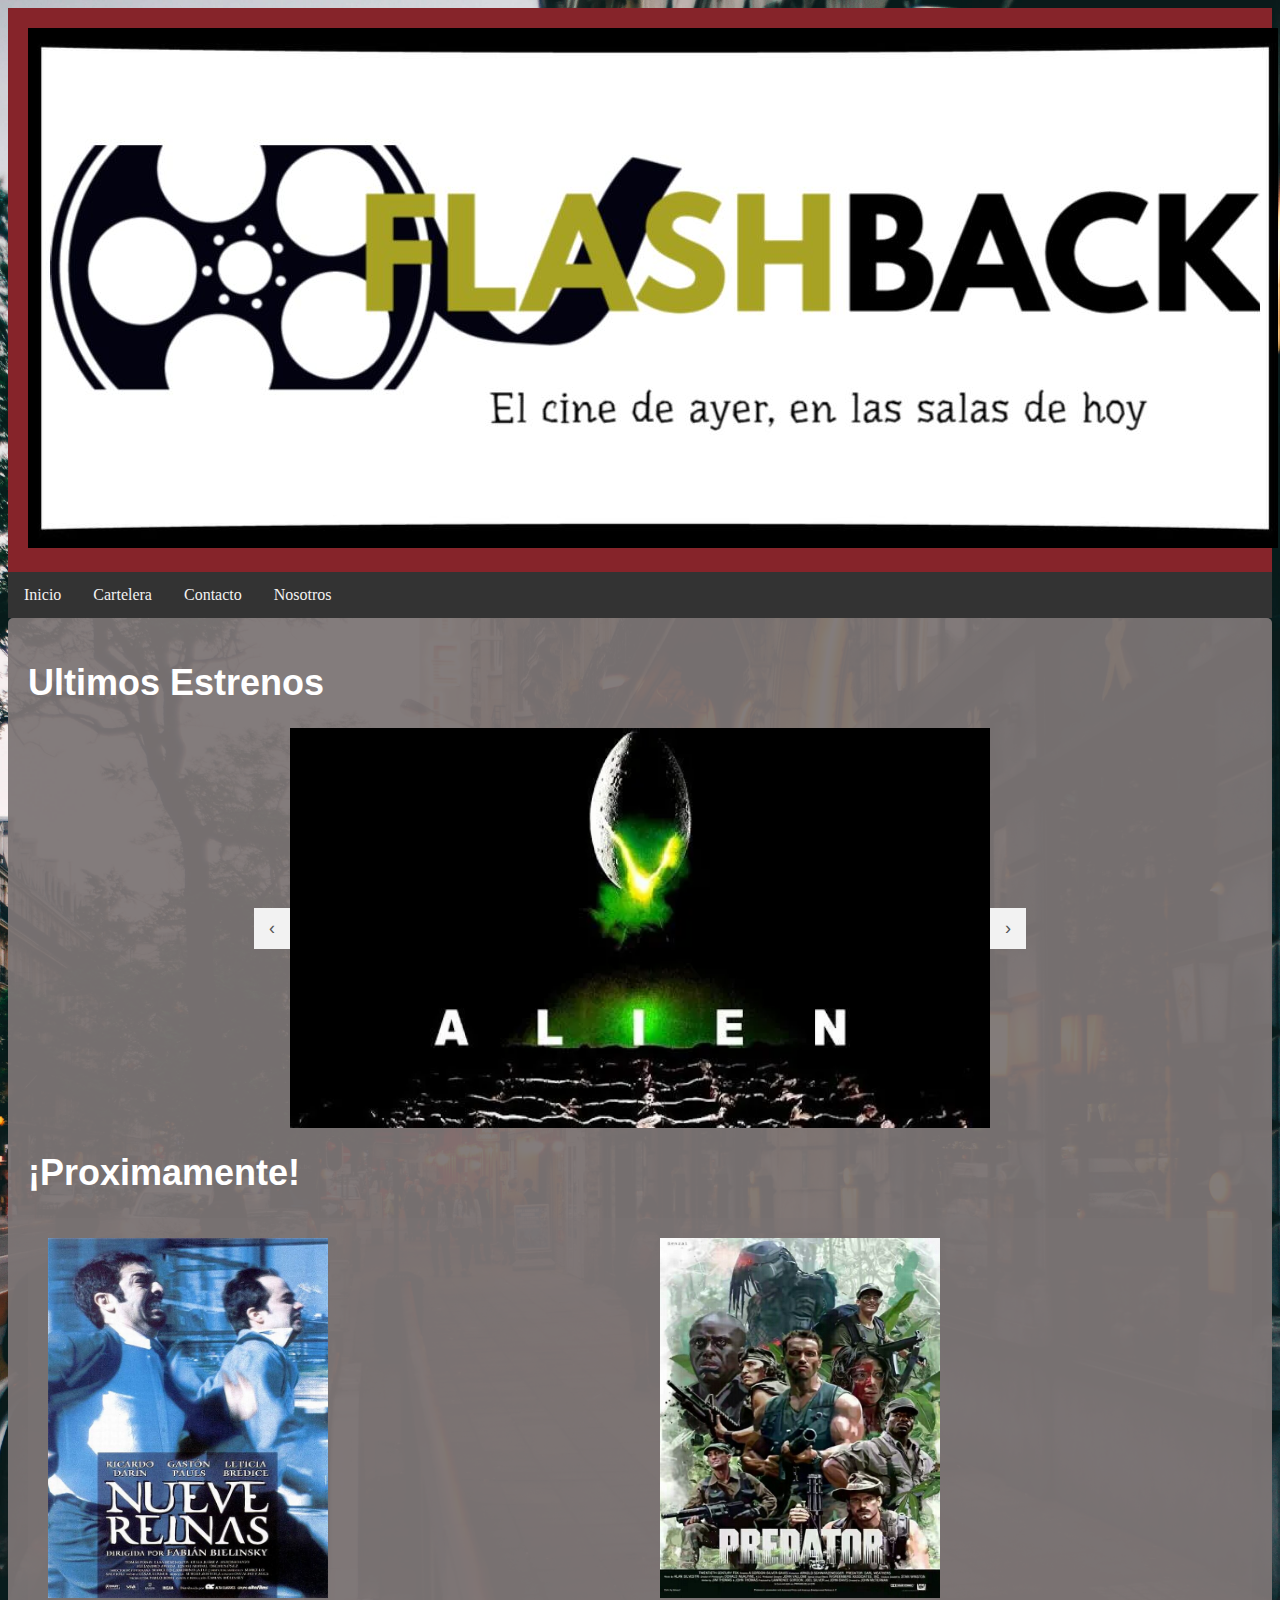
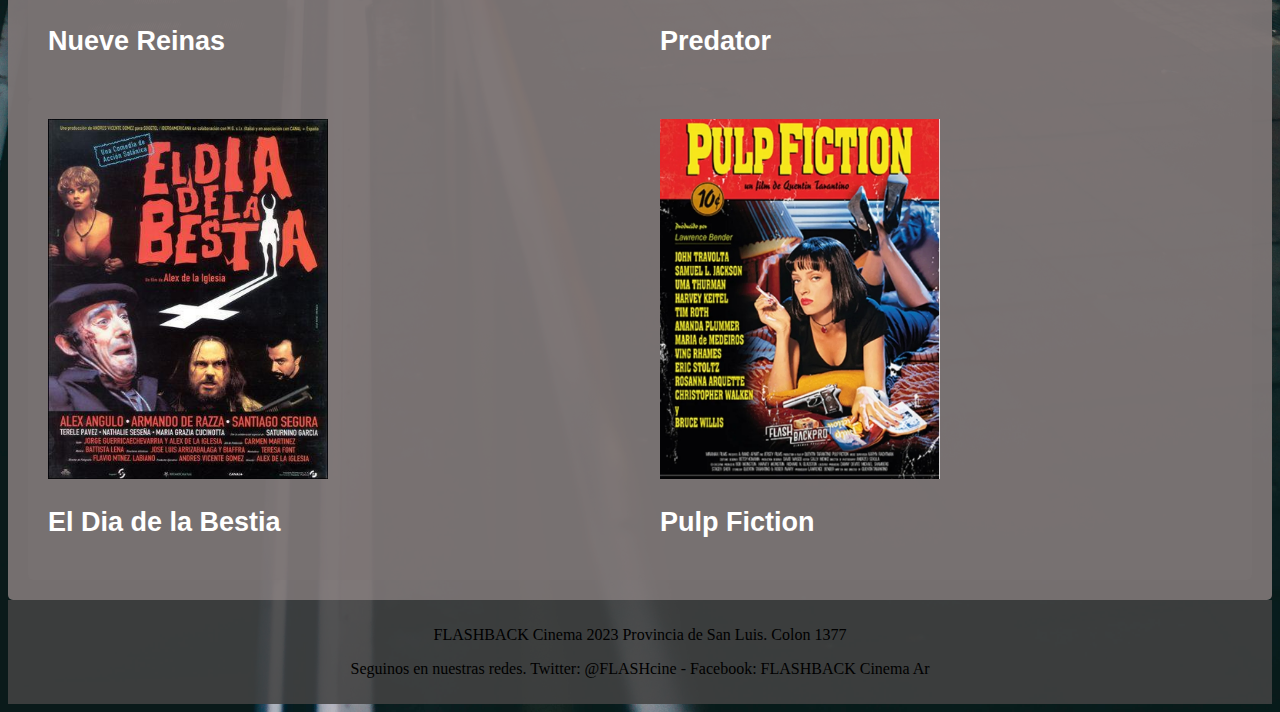
<file: index.html>
<!DOCTYPE html>
<html lang="en">

<head>
  <script src="carrusel.js"> </script>
  <link rel="stylesheet" href="style.css">
  <meta charset="UTF-8">
  <title>Cinema FLASHBACK - Inicio</title>
</head>

<body>
  <div class="header">
    <img src="imagenes\Otros\Logo.png" alt="Header">
  </div>
  <div class="topnav">
    <a href="index.html">Inicio</a>
    <a href="cartelera.html">Cartelera</a>
    <a href="contacto.html">Contacto</a>
    <a href="nosotros.html">Nosotros</a>
  </div>
  </div>
  <div class="container">
    <h1>Ultimos Estrenos</h1>
  
    <div class="carrusel">
      <button id="anterior" onclick="imagenAnt()">&#8249;</button>
      <img id="peli1" src="imagenes/Peliculas/Alien1.png" alt="Alien" height="400" width="700">
      <button id="siguiente" onclick="imagenPost()">&#8250;</button>
    </div>
  
    <h1>¡Proximamente!</h1>
    
    <div class="row">
      <div class="column">
        <img src="imagenes\Peliculas\NueveReinas.jpg" alt="NueveReinas" height="360" width="280">
        <h2>Nueve Reinas</h2>
      </div>
      
      <div class="column">
        <img src="imagenes\Peliculas\Predator.jpg" alt="Predator" height="360" width="280">
        <h2>Predator</h2>
      </div>
    </div>
    
    <div class="row">
      <div class="column">
        <img src="imagenes\Peliculas\DiaDeLaBestia.jpg" alt="DiaDeLaBestia" height="360" width="280">
        <h2>El Dia de la Bestia</h2>
      </div>
      
      <div class="column">
        <img src="imagenes\Peliculas\PulpFiction.jpg" alt="PulpFiction" height="360" width="280">
        <h2>Pulp Fiction</h2>
      </div>
    </div>
  </div> 
  
  <div class="footer">
    <p>FLASHBACK Cinema 2023 Provincia de San Luis. Colon 1377</p>
    <p>Seguinos en nuestras redes. Twitter: @FLASHcine - Facebook: FLASHBACK Cinema Ar</p>
  </div>
  </body>
  
  </html>
</file>
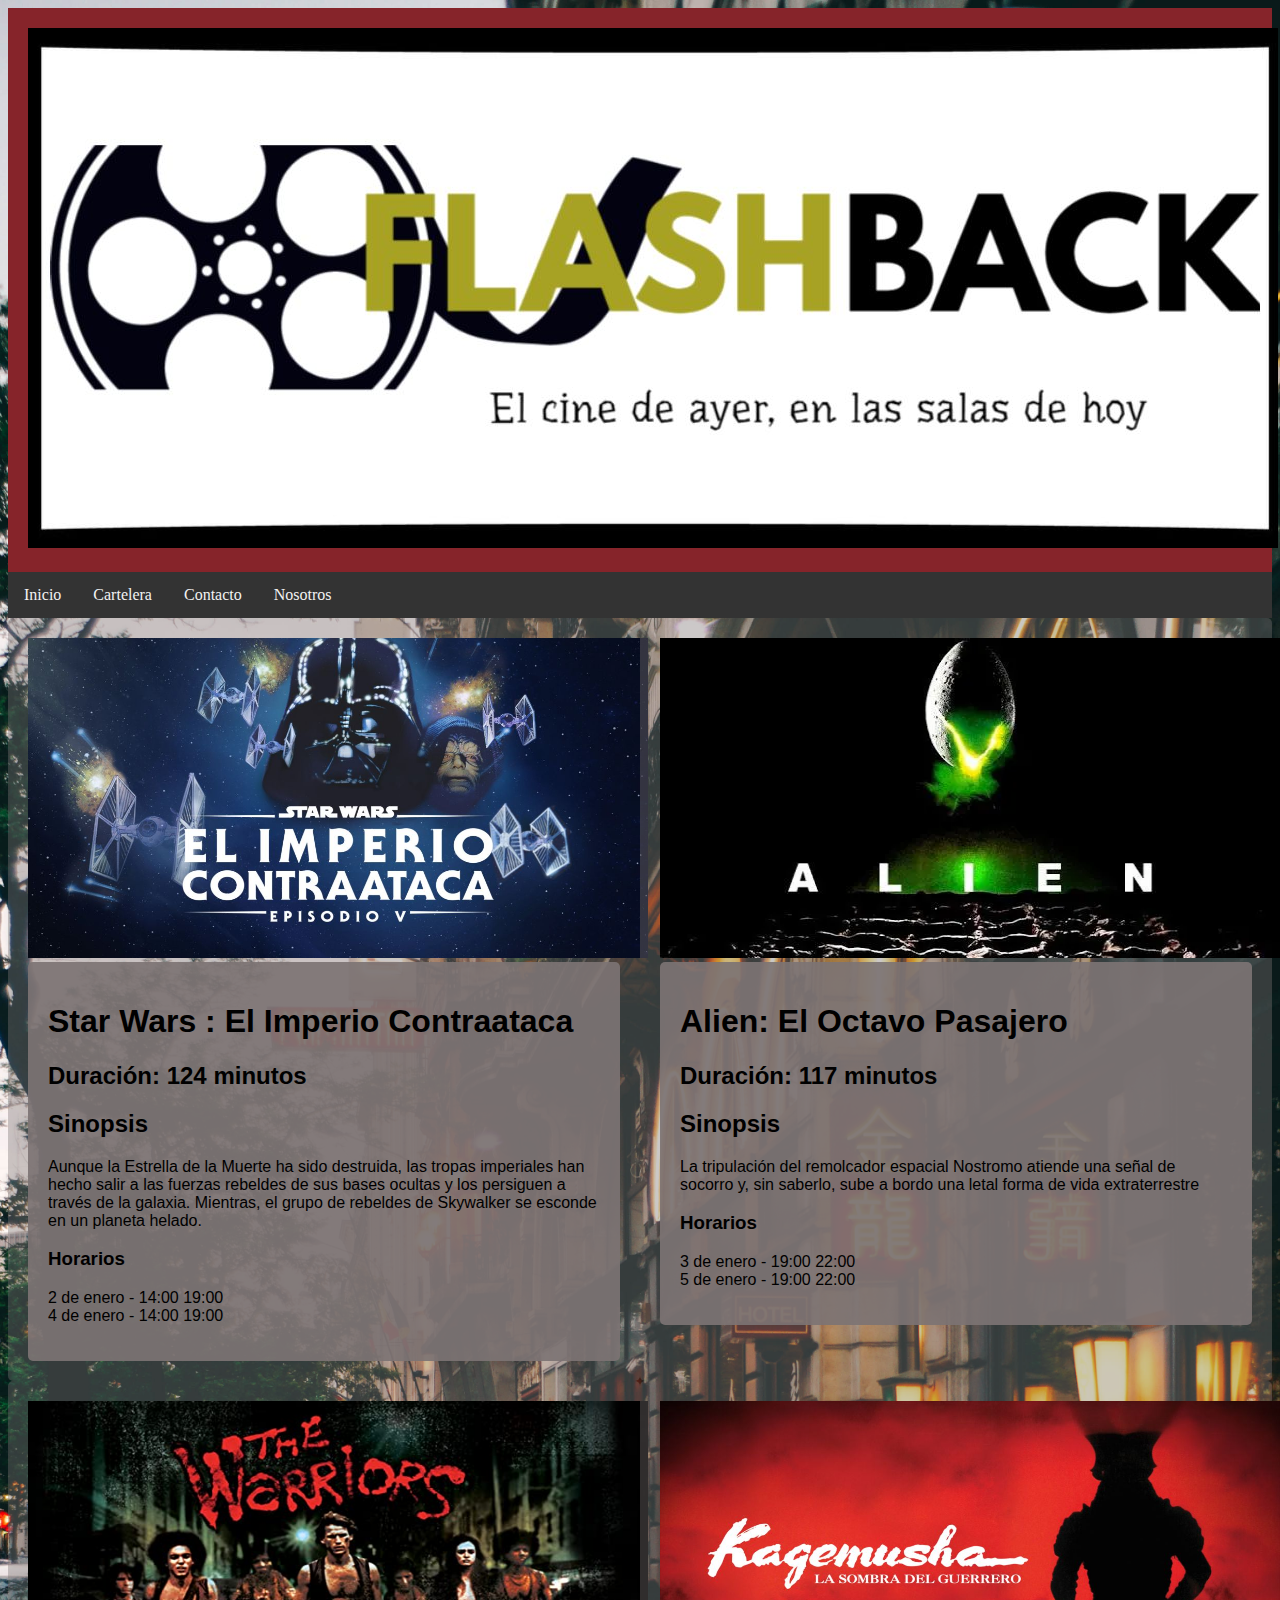
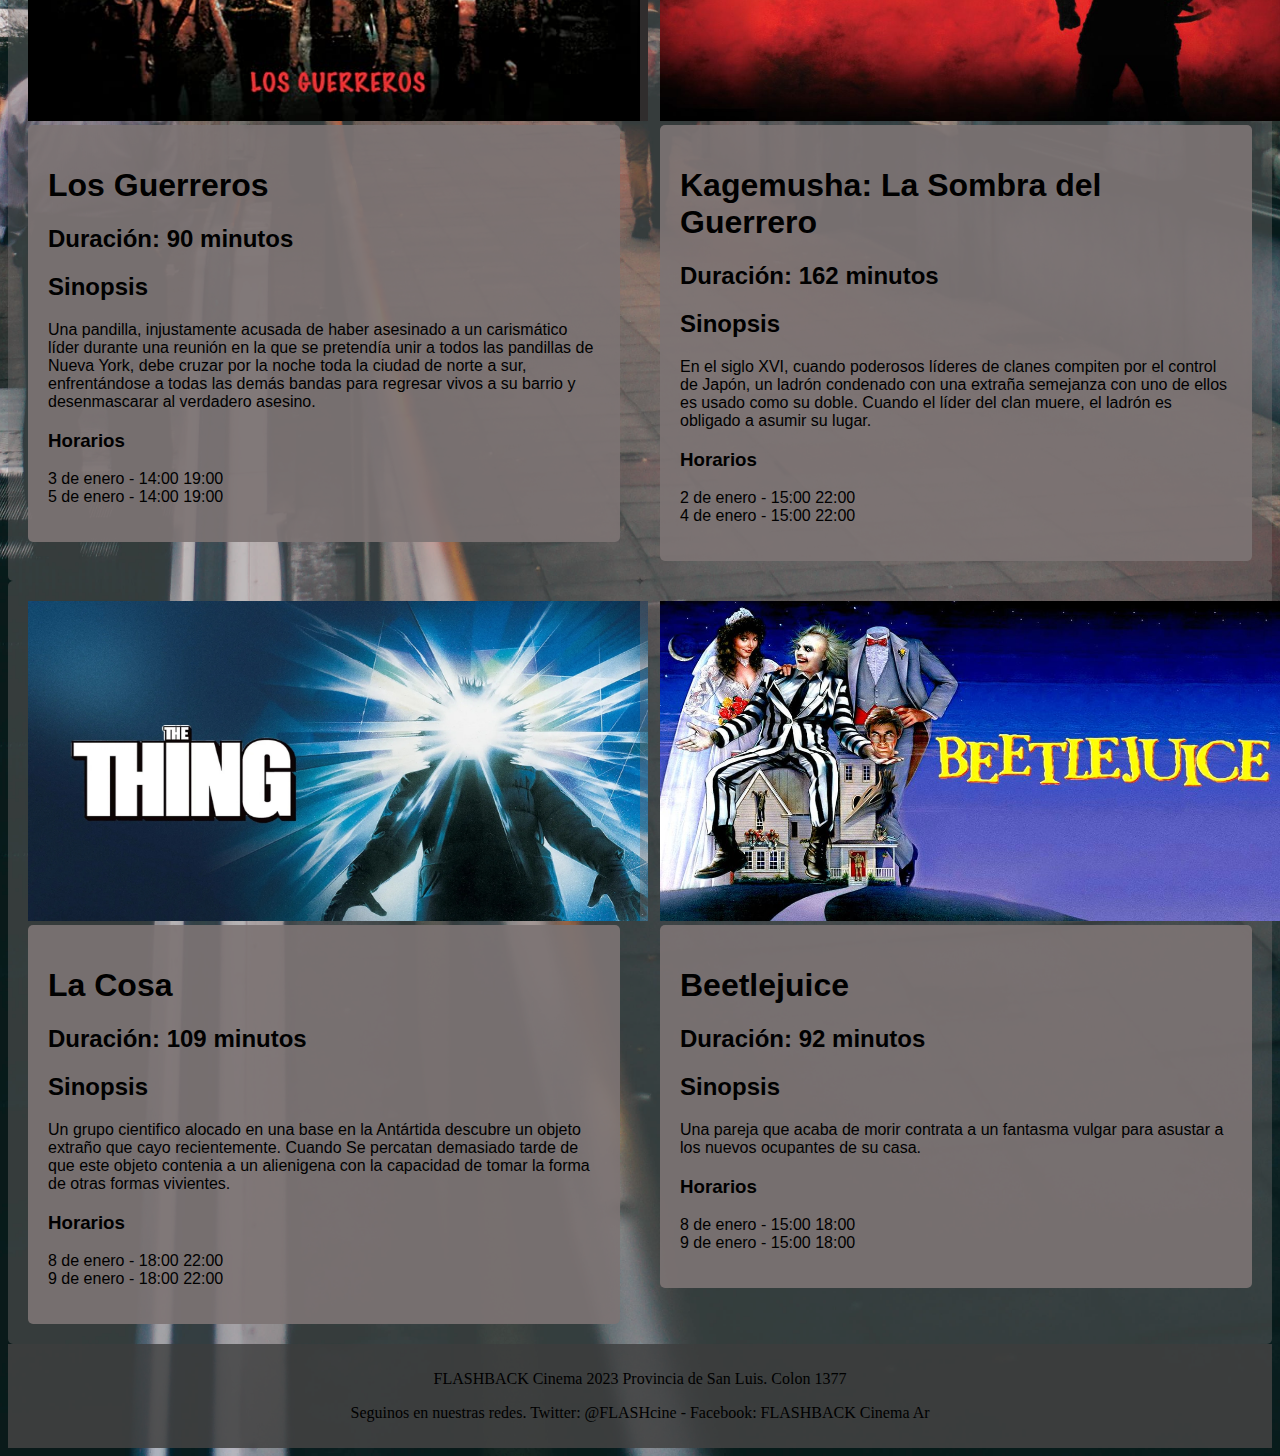
<file: cartelera.html>
<!DOCTYPE html>
<html lang="en">

<head>
  <link rel="stylesheet" href="style.css">
  <meta charset="UTF-8">
  <title>Cinema FLASHBACK - Inicio</title>
</head>

<body>
  <div class="header">
    <img src="imagenes\Otros\Logo.png" alt="Header">
  </div>
  <div class="topnav">
    <a href="index.html">Inicio</a>
    <a href="cartelera.html">Cartelera</a>
    <a href="contacto.html">Contacto</a>
    <a href="nosotros.html">Nosotros</a>
  </div>

  <div class="row">
    <div class="column">
      <img src="imagenes\Peliculas\Episodio5.jpg" alt="Ep5" height="320" width="620">
      <div class="peli-info">
        <h1>Star Wars : El Imperio Contraataca</h1>
        <p>
        <h2>Duración: 124 minutos</h2>
        </p>
        <p>
        <h2>Sinopsis</h2>
        </p>
        <p>Aunque la Estrella de la Muerte ha sido destruida, las tropas imperiales han hecho salir a las fuerzas
          rebeldes
          de sus bases ocultas y los persiguen a través de la galaxia. Mientras, el grupo de rebeldes de Skywalker
          se esconde en un planeta helado.</p>
        <p>
        <h3>Horarios</h3>
        </p>
        <p>2 de enero - 14:00 19:00<br>
          4 de enero - 14:00 19:00
        </p>
      </div>
    </div>


    <div class="column">
      <img src="imagenes\Peliculas\Alien1.png" alt="Alien1" height="320" width="620">
      <div class="peli-info">
        <h1>Alien: El Octavo Pasajero</h1>
        <p>
        <h2>Duración: 117 minutos</h2>
        </p>
        <p>
        <h2>Sinopsis</h2>
        </p>
        <p>La tripulación del remolcador espacial Nostromo atiende una señal de socorro
          y, sin saberlo, sube a bordo una letal forma de vida extraterrestre</p>
        <p>
        <h3>Horarios</h3>
        </p>
        <p>3 de enero - 19:00 22:00<br>
          5 de enero - 19:00 22:00
        </p>
      </div>
    </div>
  </div>

  <div class="row">
    <div class="column">
      <img src="imagenes\Peliculas\Guerreros.jpg" alt="Guerreros" height="320" width="620">
      <div class="peli-info">
        <h1>Los Guerreros</h1>
        <p>
        <h2>Duración: 90 minutos</h2>
        </p>
        <p>
        <h2>Sinopsis</h2>
        </p>
        <p>Una pandilla, injustamente acusada de haber asesinado a un carismático líder durante
          una reunión en la que se pretendía unir a todos las pandillas de Nueva York, debe cruzar por la
          noche toda la ciudad de norte a sur, enfrentándose a todas las demás bandas para regresar vivos
          a su barrio y desenmascarar al verdadero asesino.</p>
        <p>
        <h3>Horarios</h3>
        </p>
        <p>3 de enero - 14:00 19:00<br>
          5 de enero - 14:00 19:00
        </p>
      </div>
    </div>

    <div class="column">
      <img src="imagenes\Peliculas\Kagemusha.jpg" alt="Kagemusha" height="320" width="620">
      <div class="peli-info">
        <h1>Kagemusha: La Sombra del Guerrero</h1>
        <p>
        <h2>Duración: 162 minutos</h2>
        </p>
        <p>
        <h2>Sinopsis</h2>
        </p>
        <p>En el siglo XVI, cuando poderosos líderes de clanes compiten por el control de Japón, un ladrón condenado
          con una extraña semejanza con uno de ellos es usado como su doble. Cuando el líder del clan muere, el ladrón
          es obligado a asumir su lugar.</p>
        <p>
        <h3>Horarios</h3>
        </p>
        <p>2 de enero - 15:00 22:00<br>
          4 de enero - 15:00 22:00
        </p>
      </div>
    </div>
  </div>

  <div class="row">
    <div class="column">
      <img src="imagenes\Peliculas\TheThing.jpg" alt="La Cosa" height="320" width="620">
      <div class="peli-info">
        <h1>La Cosa</h1>
        <p>
        <h2>Duración: 109 minutos</h2>
        </p>
        <p>
        <h2>Sinopsis</h2>
        </p>
        <p>Un grupo cientifico alocado en una base en la Antártida descubre un objeto extraño que cayo recientemente.
          Cuando
          Se percatan demasiado tarde de que este objeto contenia a un alienigena con la capacidad de tomar la forma de
          otras formas vivientes.
        </p>
        <p>
        <h3>Horarios</h3>
        </p>
        <p>8 de enero - 18:00 22:00<br>
          9 de enero - 18:00 22:00
        </p>
      </div>
    </div>
    <div class="column">
      <img src="imagenes\Peliculas\Beetlejuice.jpg" alt="Beetlejuice" height="320" width="620">
      <div class="peli-info">
        <h1>Beetlejuice</h1>
        <p>
        <h2>Duración: 92 minutos</h2>
        </p>
        <p>
        <h2>Sinopsis</h2>
        </p>
        <p>Una pareja que acaba de morir contrata a un fantasma vulgar para asustar a los nuevos
          ocupantes de su casa.
        </p>
        <p>
        <h3>Horarios</h3>
        </p>
        <p>8 de enero - 15:00 18:00<br>
          9 de enero - 15:00 18:00
        </p>
      </div>
    </div>
  </div>

  <div class="footer">
    <p>FLASHBACK Cinema 2023 Provincia de San Luis. Colon 1377</p>
    <p>Seguinos en nuestras redes. Twitter: @FLASHcine - Facebook: FLASHBACK Cinema Ar</p>
  </div>
</body>

</html>
</file>
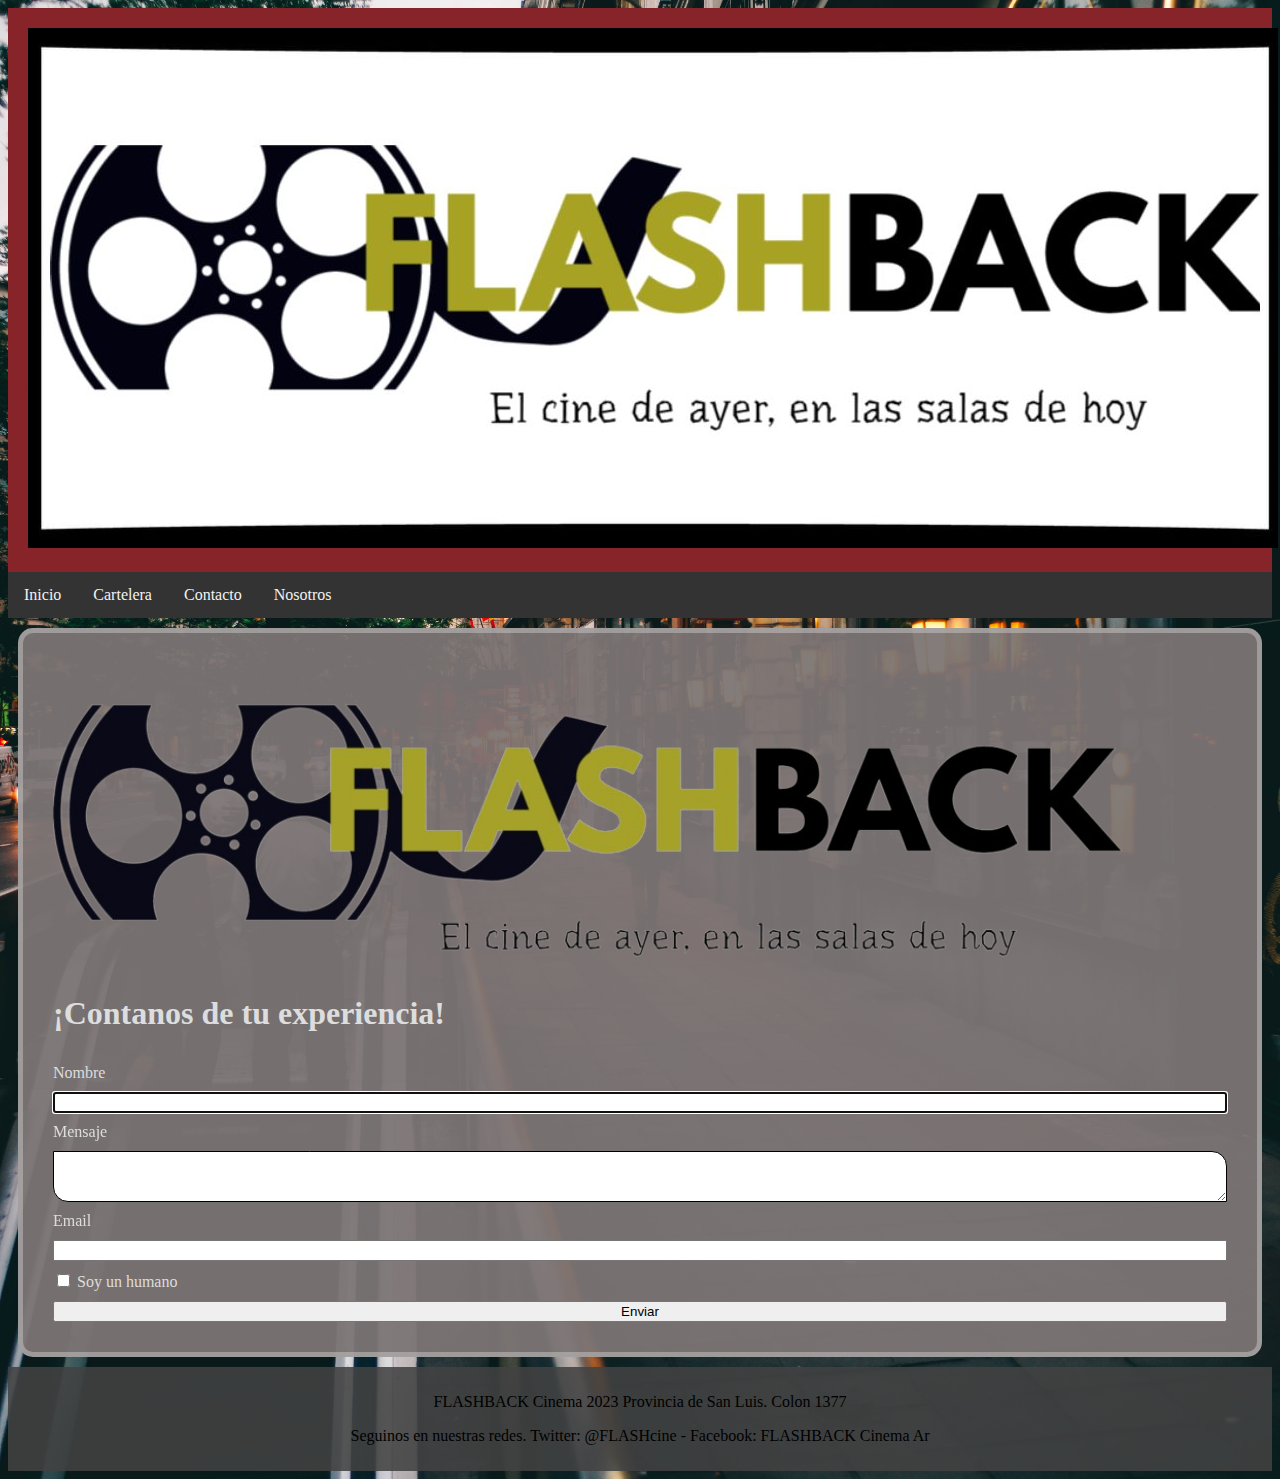
<file: contacto.html>
<!DOCTYPE html>
<html lang="en">

<head>
  <script src="funciones.js"> </script>
  <link rel="stylesheet" href="style.css">
  <meta charset="UTF-8">
  <title>Cinema FLASHBACK - Contacto</title>
</head>

<body>
  <div class="header">
    <img src="imagenes\Otros\Logo.png" alt="Banner">
  </div>

  <div class="topnav">
    <a href="index.html">Inicio</a>
    <a href="cartelera.html">Cartelera</a>
    <a href="contacto.html">Contacto</a>
    <a href="nosotros.html">Nosotros</a>
  </div>
  <form onsubmit="return validar()" id="f_contacto">
    <img src="imagenes\Otros\LogoCine.png" alt="Header">
    <h1>¡Contanos de tu experiencia!</h1>
    <label for="f_nombre">Nombre</label>
    <input id="f_nombre" autofocus />
    <label for="f_mensaje">Mensaje</label>
    <textarea id="f_mensaje" rows="3"></textarea>
    <label for="f_email">Email</label>
    <input id="f_email" />
    <label for="f_humano"><input id="f_humano" type="checkbox" value="1" /> Soy un humano</label>
    <button type="submit">Enviar</button>
    <div id="errores">
    </div>
  </form>

  <div id="mensajes">
  </div>
  <div class="footer">
    <p>FLASHBACK Cinema 2023 Provincia de San Luis. Colon 1377</p>
    <p>Seguinos en nuestras redes. Twitter: @FLASHcine - Facebook: FLASHBACK Cinema Ar</p>
  </div>
</body>

</html>
</file>
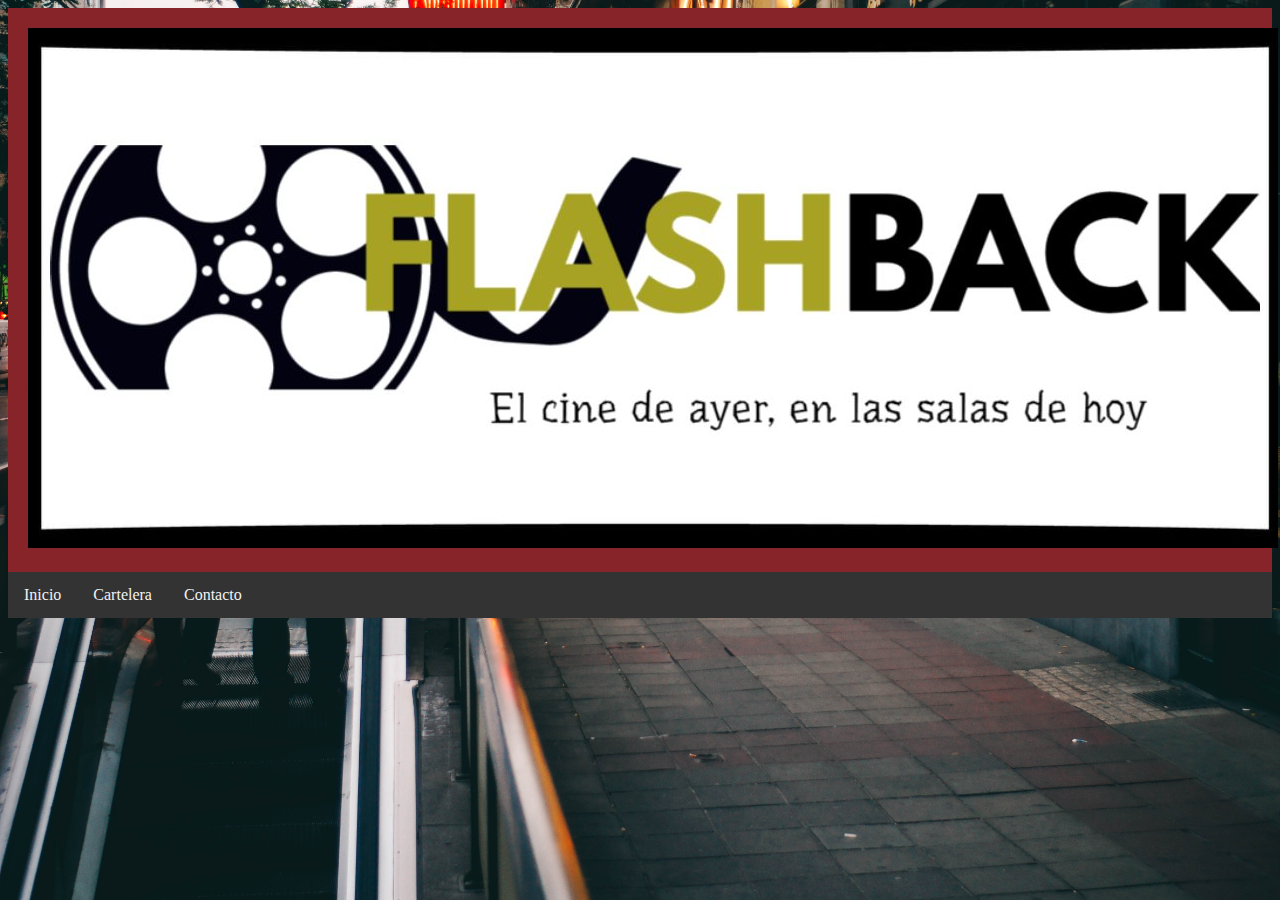
<file: indice.html>
<!DOCTYPE html>
<html lang="en">
<head>
    <link rel="stylesheet" href="style.css">
    <meta charset="UTF-8">
    <title>Cinema FLASHBACK - Inicio</title>
</head>
<body>
    <div class="header">
        <img src="imagenes\Otros\Logo.png" alt="Header">
      </div>
    <div class="topnav">
        <a href="indice.html">Inicio</a>
        <a href="cartelera.html">Cartelera</a>
        <a href="contacto.html">Contacto</a>
      </div>
      <div class="bienvenido">
        
      </div>
    </div>
      
</body>
</html>
</file>
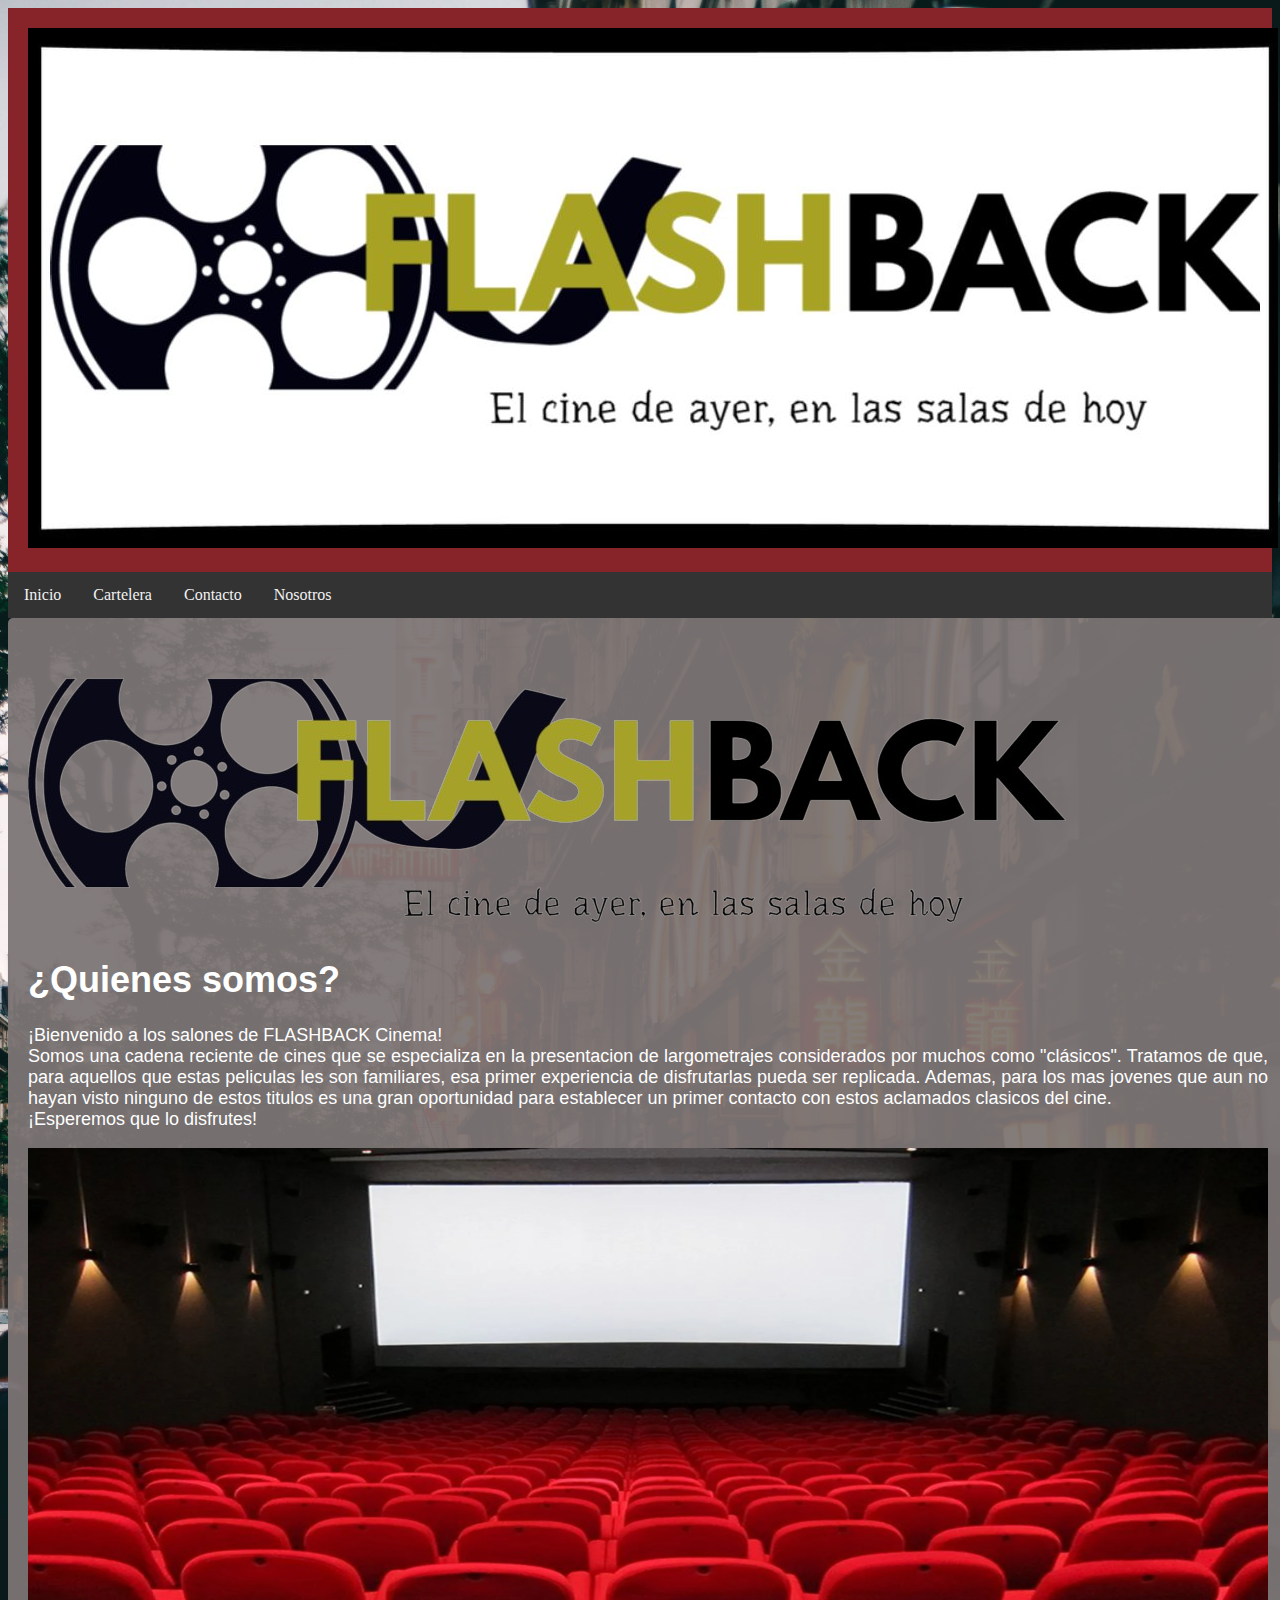
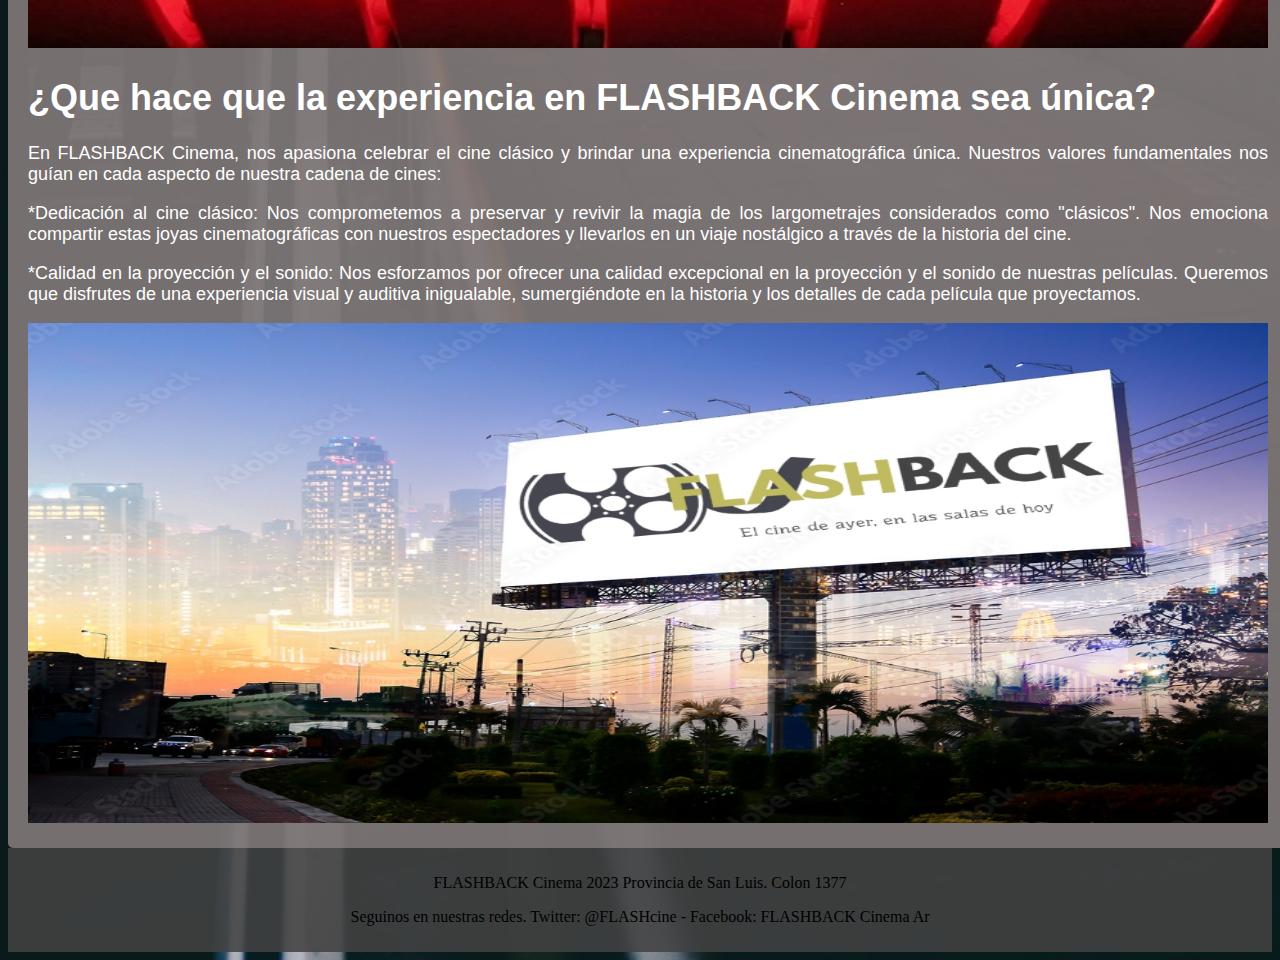
<file: nosotros.html>
<!DOCTYPE html>
<html lang="en">

<head>
    <link rel="stylesheet" href="style.css">
    <meta charset="UTF-8">
    <title>Cinema FLASHBACK - Nosotros</title>
</head>

<body>
    <div class="header">
        <img src="imagenes\Otros\Logo.png" alt="Header">
    </div>
    <div class="topnav">
        <a href="index.html">Inicio</a>
        <a href="cartelera.html">Cartelera</a>
        <a href="contacto.html">Contacto</a>
        <a href="nosotros.html">Nosotros</a>
    </div>
    </div>
    <div class="row">
        <div class="container">
            <img src="imagenes\Otros\LogoCine.png" alt="Header">
            <p>
            <h1>¿Quienes somos?</h1>
            </p>
            <article>
                <p>¡Bienvenido a los salones de FLASHBACK Cinema!<br>
                    Somos una cadena reciente de cines que se especializa en la presentacion de largometrajes
                    considerados por muchos
                    como "clásicos". Tratamos de que, para aquellos que estas peliculas les son familiares, esa primer
                    experiencia
                    de disfrutarlas pueda ser replicada. Ademas, para los mas jovenes que aun no hayan visto ninguno de
                    estos titulos
                    es una gran oportunidad para establecer un primer contacto con estos aclamados clasicos del cine.
                    <br>
                    ¡Esperemos que lo disfrutes!

                </p>
                <img src="imagenes\Otros\SalaCine.png" alt="Header" height="500" width="1240">
                <p>
                <h1>¿Que hace que la experiencia en FLASHBACK Cinema sea única?</h1>
                </p>

                <p>En FLASHBACK Cinema, nos apasiona celebrar el cine clásico y brindar una experiencia cinematográfica
                    única. Nuestros valores
                    fundamentales nos guían en cada aspecto de nuestra cadena de cines:</p>

                <p>*Dedicación al cine clásico: Nos comprometemos a preservar y revivir la magia de los largometrajes
                    considerados como "clásicos".
                    Nos emociona compartir estas joyas cinematográficas con nuestros espectadores y llevarlos en un
                    viaje nostálgico a través de
                    la historia del cine.</p>

                <p>*Calidad en la proyección y el sonido: Nos esforzamos por ofrecer una calidad excepcional en la
                    proyección y el sonido de nuestras
                    películas. Queremos que disfrutes de una experiencia visual y auditiva inigualable, sumergiéndote en
                    la historia y los detalles
                    de cada película que proyectamos.</p>

                <img src="imagenes\Otros\NosotrosFin.jpg" alt="Header" height="500" width="1240">
            </article>
        </div>
    </div>
    <div class="footer">
        <p>FLASHBACK Cinema 2023 Provincia de San Luis. Colon 1377</p>
        <p>Seguinos en nuestras redes. Twitter: @FLASHcine - Facebook: FLASHBACK Cinema Ar</p>
    </div>
</body>

</html>
</file>
<file: style.css>
.header {
  background-color: #86242a;
  text-align: center;
  padding: 20px;
}

body {
  background-image: url("imagenes/Otros/FondoVintage.jpg");
  background-size: cover;
  background-repeat: no-repeat;
  background-position: center center;
}

.topnav {
  overflow: hidden;
  background-color: #333;
}
.carrusel {
  display: flex;
  align-items: center;
  justify-content: center;
}
#anterior,
#siguiente {
  background-color: #f2f2f2;
  color: #555;
  border: none;
  padding: 10px 15px;
  font-size: 18px;
  cursor: pointer;
}

#anterior:hover,
#siguiente:hover {
  background-color: #ddd;
}

.topnav a {
  float: left;
  display: block;
  color: #f2f2f2;
  text-align: center;
  padding: 14px 16px;
  text-decoration: none;
}

.topnav a:hover {
  background-color: #ddd;
  color: black;
}

.row {
  display: flex;
}

.container {
  font-size: large;
  text-align: justify;
  padding: 20px;
  box-sizing: border-box;
  background-color: #7c7474f1;
  color: white;
  border-radius: 5px;
  font-family: Arial, Helvetica, sans-serif;
}

form{
  display: flex;
  background-color:#7c7474f1 ;
  flex-direction: column;
  gap: 10px;
  color: #ddd;
  padding: 30px;
  margin: 10px;
  border: 5px solid rgba(215, 215, 216, 0.425);
  border-radius: 15px;
 }
 
 textarea {
  border: 1px solid black;
  border-radius: 0px 15px 0px 15px;
 }

 #errores {
  border: 1px solid red;
  padding: 5px;
  display: none;
 }
 
 #errores p {
  color: red;
 }

 .error {
  border: 1px solid red;
 }

.column {
  width: 50%;
  padding: 20px;
  box-sizing: border-box;
  background-color: #7c747463;
  border-radius: 5px;
}

.peli-info {
  font-family: Arial, Helvetica, sans-serif;
  text-align: left;
  padding: 20px;
  background-color: #7c7474ea;
  border-radius: 5px;
}

.footer {
  background-color: #424242e0;
  text-align: center;
  padding: 10px;
}
</file>
